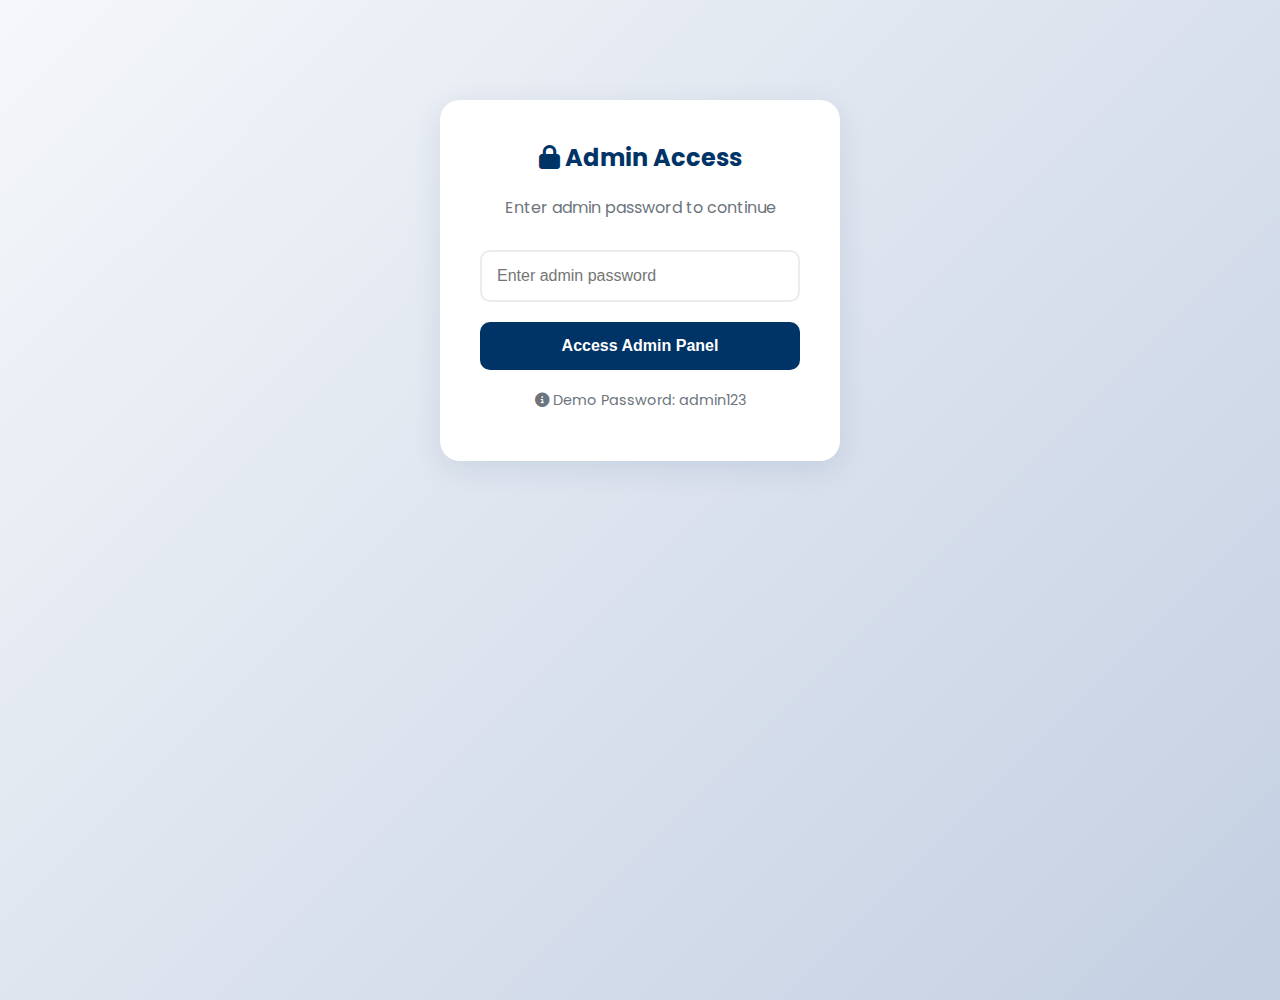
<file: admin.html>
<!DOCTYPE html>
<html lang="en">
<head>
    <meta charset="UTF-8">
    <meta name="viewport" content="width=device-width, initial-scale=1.0">
    <title>Deal Me NU | Admin Panel</title>
    <link rel="stylesheet" href="style.css">
    <link rel="stylesheet" href="https://cdnjs.cloudflare.com/ajax/libs/font-awesome/6.4.0/css/all.min.css">
    <link href="https://fonts.googleapis.com/css2?family=Poppins:wght@300;400;500;600;700&family=Quicksand:wght@400;500;600&display=swap" rel="stylesheet">
    <style>
        /* Admin specific styles */
        .admin-container {
            max-width: 1200px;
            margin: 0 auto;
            padding: 20px;
        }
        
        .admin-header {
            text-align: center;
            margin-bottom: 40px;
            padding: 30px;
            background: linear-gradient(135deg, var(--primary), #00509E);
            color: white;
            border-radius: 15px;
            box-shadow: var(--shadow);
        }
        
        .admin-header h1 {
            font-size: 2.5rem;
            margin-bottom: 10px;
        }
        
        .admin-header p {
            opacity: 0.9;
            font-size: 1.1rem;
        }
        
        .stats-grid {
            display: grid;
            grid-template-columns: repeat(auto-fit, minmax(200px, 1fr));
            gap: 20px;
            margin-bottom: 40px;
        }
        
        .stat-card {
            background: white;
            padding: 25px;
            border-radius: 12px;
            text-align: center;
            box-shadow: var(--shadow);
            border: 1px solid var(--light-gray);
            transition: var(--transition);
        }
        
        .stat-card:hover {
            transform: translateY(-5px);
            box-shadow: 0 10px 30px rgba(0, 0, 0, 0.1);
        }
        
        .stat-card h3 {
            font-size: 2.5rem;
            color: var(--primary);
            margin-bottom: 10px;
        }
        
        .stat-card p {
            color: var(--gray);
            font-size: 0.95rem;
        }
        
        .pending-users {
            background: white;
            border-radius: 15px;
            padding: 30px;
            box-shadow: var(--shadow);
            border: 1px solid var(--light-gray);
            margin-top: 30px;
        }
        
        .user-card {
            display: grid;
            grid-template-columns: auto 1fr auto;
            gap: 20px;
            align-items: center;
            padding: 25px;
            border: 1px solid var(--light-gray);
            border-radius: 12px;
            margin-bottom: 20px;
            background: var(--light);
            transition: var(--transition);
        }
        
        .user-card:hover {
            background: white;
            box-shadow: 0 5px 15px rgba(0, 0, 0, 0.05);
        }
        
        .user-avatar {
            width: 70px;
            height: 70px;
            border-radius: 50%;
            background: var(--primary);
            display: flex;
            align-items: center;
            justify-content: center;
            color: white;
            font-size: 1.5rem;
            font-weight: 600;
        }
        
        .user-info h4 {
            color: var(--dark);
            margin-bottom: 8px;
            font-size: 1.2rem;
        }
        
        .user-details {
            display: grid;
            grid-template-columns: repeat(2, 1fr);
            gap: 10px;
            margin-top: 10px;
        }
        
        .detail-item {
            font-size: 0.9rem;
            color: var(--gray);
        }
        
        .detail-item strong {
            color: var(--dark);
            display: block;
            margin-bottom: 2px;
        }
        
        .action-buttons {
            display: flex;
            gap: 10px;
        }
        
        .btn-approve, .btn-reject {
            padding: 10px 25px;
            border: none;
            border-radius: 8px;
            font-weight: 600;
            cursor: pointer;
            transition: var(--transition);
            display: flex;
            align-items: center;
            gap: 8px;
            font-size: 0.95rem;
        }
        
        .btn-approve {
            background: var(--success);
            color: white;
        }
        
        .btn-approve:hover {
            background: #218838;
            transform: translateY(-2px);
        }
        
        .btn-reject {
            background: var(--accent);
            color: white;
        }
        
        .btn-reject:hover {
            background: #c82333;
            transform: translateY(-2px);
        }
        
        .empty-state {
            text-align: center;
            padding: 60px 20px;
            color: var(--gray);
        }
        
        .empty-state i {
            font-size: 4rem;
            margin-bottom: 20px;
            color: var(--light-gray);
        }
        
        .empty-state p {
            font-size: 1.1rem;
        }
        
        .login-form {
            max-width: 400px;
            margin: 100px auto;
            background: white;
            padding: 40px;
            border-radius: 20px;
            box-shadow: var(--shadow);
            text-align: center;
        }
        
        .login-form h2 {
            color: var(--primary);
            margin-bottom: 20px;
        }
        
        .login-form input {
            width: 100%;
            padding: 15px;
            margin-bottom: 20px;
            border: 2px solid var(--light-gray);
            border-radius: 10px;
            font-size: 1rem;
        }
        
        .login-form button {
            width: 100%;
            padding: 15px;
            background: var(--primary);
            color: white;
            border: none;
            border-radius: 10px;
            font-size: 1rem;
            font-weight: 600;
            cursor: pointer;
            transition: var(--transition);
        }
        
        .login-form button:hover {
            background: #002244;
        }
        
        .admin-nav {
            display: flex;
            justify-content: space-between;
            align-items: center;
            margin-bottom: 30px;
            padding: 20px;
            background: white;
            border-radius: 15px;
            box-shadow: var(--shadow);
        }
        
        .admin-nav a {
            color: var(--primary);
            text-decoration: none;
            font-weight: 600;
            display: flex;
            align-items: center;
            gap: 8px;
            padding: 10px 20px;
            border-radius: 8px;
            transition: var(--transition);
        }
        
        .admin-nav a:hover {
            background: var(--light);
        }
        
        /* Clickable Stat Cards */
        .stat-card.clickable {
            cursor: pointer;
            transition: var(--transition);
            position: relative;
        }
        
        .stat-card.clickable:hover {
            transform: translateY(-8px);
            box-shadow: 0 15px 35px rgba(0, 0, 0, 0.15);
            border-color: var(--primary);
        }
        
        .stat-card.clickable small {
            display: block;
            color: var(--primary);
            font-size: 0.8rem;
            margin-top: 5px;
            opacity: 0.7;
        }
        
        .stat-card.clickable::after {
            content: '👁️';
            position: absolute;
            top: 10px;
            right: 10px;
            opacity: 0;
            transition: var(--transition);
            font-size: 0.9rem;
        }
        
        .stat-card.clickable:hover::after {
            opacity: 1;
        }
        
        /* Modal Styles for Admin */
        .modal-overlay {
            position: fixed;
            top: 0;
            left: 0;
            right: 0;
            bottom: 0;
            background: rgba(0, 0, 0, 0.5);
            display: none;
            justify-content: center;
            align-items: center;
            z-index: 1000;
            padding: 20px;
            backdrop-filter: blur(5px);
        }
        
        .modal-overlay.active {
            display: flex;
            animation: fadeIn 0.3s ease;
        }
        
        .modal {
            background: white;
            border-radius: 20px;
            max-width: 800px;
            width: 100%;
            max-height: 90vh;
            overflow-y: auto;
            box-shadow: 0 20px 60px rgba(0, 0, 0, 0.3);
            animation: modalSlide 0.3s ease;
        }
        
        .modal-header {
            padding: 20px 25px;
            border-bottom: 1px solid var(--light-gray);
            display: flex;
            justify-content: space-between;
            align-items: center;
            background: var(--light);
            border-radius: 20px 20px 0 0;
        }
        
        .modal-header h2 {
            color: var(--primary);
            font-size: 1.3rem;
            margin: 0;
            font-weight: 600;
        }
        
        .modal-close {
            background: none;
            border: none;
            font-size: 1.5rem;
            color: var(--gray);
            cursor: pointer;
            padding: 5px;
            border-radius: 50%;
            transition: var(--transition);
            width: 30px;
            height: 30px;
            display: flex;
            align-items: center;
            justify-content: center;
        }
        
        .modal-close:hover {
            background: var(--light-gray);
            color: var(--dark);
        }
        
        .modal-body {
            padding: 0;
        }
        
        /* User and Item Rows in Modal */
        .user-row:hover,
        .item-row:hover {
            background: var(--light);
            cursor: default;
        }
        
        @keyframes fadeIn {
            from { opacity: 0; }
            to { opacity: 1; }
        }
        
        @keyframes modalSlide {
            from {
                opacity: 0;
                transform: translateY(-50px);
            }
            to {
                opacity: 1;
                transform: translateY(0);
            }
        }
        
        @media (max-width: 768px) {
            .user-card {
                grid-template-columns: 1fr;
                text-align: center;
            }
            
            .action-buttons {
                justify-content: center;
            }
            
            .user-details {
                grid-template-columns: 1fr;
            }
            
            .stats-grid {
                grid-template-columns: repeat(auto-fit, minmax(150px, 1fr));
            }
        }
        
        @keyframes slideIn {
            from {
                transform: translateX(100%);
                opacity: 0;
            }
            to {
                transform: translateX(0);
                opacity: 1;
            }
        }
        
        @keyframes slideOut {
            from {
                transform: translateX(0);
                opacity: 1;
            }
            to {
                transform: translateX(100%);
                opacity: 0;
            }
        }
    </style>
</head>
<body>
    <div id="admin-app"></div>

    <script>
        // Admin Database (shared with main app)
        class AdminDatabase {
            constructor() {
                this.usersKey = 'dealme_nu_users';
                this.adminPassword = 'admin123'; // Simple password for demo
            }
            
            getUsers() {
                return JSON.parse(localStorage.getItem(this.usersKey)) || [];
            }
            
            saveUsers(users) {
                localStorage.setItem(this.usersKey, JSON.stringify(users));
            }
            
            getPendingUsers() {
                const users = this.getUsers();
                return users.filter(user => user.status === 'pending');
            }
            
            approveUser(userId) {
                const users = this.getUsers();
                const userIndex = users.findIndex(u => u.id === userId);
                if (userIndex !== -1) {
                    users[userIndex].status = 'approved';
                    this.saveUsers(users);
                    return true;
                }
                return false;
            }
            
            // UPDATED: Mark as rejected instead of deleting
            rejectUser(userId) {
                const users = this.getUsers();
                const userIndex = users.findIndex(u => u.id === userId);
                if (userIndex !== -1) {
                    users[userIndex].status = 'rejected';
                    users[userIndex].rejected_at = new Date().toISOString();
                    this.saveUsers(users);
                    return true;
                }
                return false;
            }
            
            // NEW: Get rejected users
            getRejectedUsers() {
                const users = this.getUsers();
                return users.filter(user => user.status === 'rejected');
            }
            
            getStats() {
                const users = this.getUsers();
                const items = JSON.parse(localStorage.getItem('dealme_nu_items')) || [];
                const rejectedUsers = this.getRejectedUsers();
                
                return {
                    totalUsers: users.length,
                    pendingUsers: users.filter(u => u.status === 'pending').length,
                    approvedUsers: users.filter(u => u.status === 'approved').length,
                    totalItems: items.length,
                    activeItems: items.filter(i => i.status === 'available').length,
                    soldItems: items.filter(i => i.status === 'sold').length,
                    rejectedUsers: rejectedUsers.length // NEW: Include rejected count
                };
            }
        }
        
        class AdminApp {
            constructor() {
                this.db = new AdminDatabase();
                this.init();
            }
            
            init() {
                this.checkAuth();
            }
            
            checkAuth() {
                const isAuthenticated = localStorage.getItem('admin_authenticated') === 'true';
                
                if (isAuthenticated) {
                    this.loadAdminPanel();
                } else {
                    this.loadLoginForm();
                }
            }
            
            loadLoginForm() {
                const app = document.getElementById('admin-app');
                app.innerHTML = `
                    <div class="login-form">
                        <h2><i class="fas fa-lock"></i> Admin Access</h2>
                        <p style="color: var(--gray); margin-bottom: 30px;">Enter admin password to continue</p>
                        <input type="password" id="admin-password" placeholder="Enter admin password">
                        <button onclick="adminApp.handleLogin()">Access Admin Panel</button>
                        <p style="margin-top: 20px; color: var(--gray); font-size: 0.9rem;">
                            <i class="fas fa-info-circle"></i> Demo Password: admin123
                        </p>
                        <div id="login-error" style="color: var(--accent); margin-top: 10px; font-size: 0.9rem;"></div>
                    </div>
                `;
            }
            
            handleLogin() {
                const password = document.getElementById('admin-password').value;
                const errorElement = document.getElementById('login-error');
                
                if (password === this.db.adminPassword) {
                    localStorage.setItem('admin_authenticated', 'true');
                    this.loadAdminPanel();
                } else {
                    if (errorElement) {
                        errorElement.textContent = 'Incorrect password';
                    }
                }
            }
            
            loadAdminPanel() {
                const stats = this.db.getStats();
                const pendingUsers = this.db.getPendingUsers();
                const rejectedUsers = this.db.getRejectedUsers(); // NEW: Get rejected users
                
                const app = document.getElementById('admin-app');
                app.innerHTML = `
                    <div class="admin-container">
                        <div class="admin-nav">
                            <h1 style="color: var(--primary);">
                                <i class="fas fa-shield-alt"></i> Deal Me NU Admin
                            </h1>
                            <a href="#" onclick="adminApp.logout()">
                                <i class="fas fa-sign-out-alt"></i> Logout
                            </a>
                        </div>
                        
                        <div class="admin-header">
                            <h1>Registration Approvals</h1>
                            <p>Review and approve student registrations</p>
                        </div>
                        
                        <!-- UPDATED STATS GRID WITH CLICKABLE CARDS -->
                        <div class="stats-grid">
                            <div class="stat-card clickable" onclick="adminApp.showUserList('all')">
                                <h3>${stats.totalUsers}</h3>
                                <p>Total Users</p>
                                <small>Click to view list</small>
                            </div>
                            <div class="stat-card clickable" onclick="adminApp.showUserList('pending')">
                                <h3>${stats.pendingUsers}</h3>
                                <p>Pending Approvals</p>
                                <small>Click to view list</small>
                            </div>
                            <div class="stat-card clickable" onclick="adminApp.showUserList('approved')">
                                <h3>${stats.approvedUsers}</h3>
                                <p>Approved Users</p>
                                <small>Click to view list</small>
                            </div>
                            <div class="stat-card clickable" onclick="adminApp.showItemList()">
                                <h3>${stats.totalItems}</h3>
                                <p>Total Items</p>
                                <small>Click to view list</small>
                            </div>
                            <div class="stat-card clickable" onclick="adminApp.showUserList('rejected')">
                                <h3>${rejectedUsers.length}</h3>
                                <p>Rejected Users</p>
                                <small>Click to view list</small>
                            </div>
                        </div>
                        
                        <div class="pending-users">
                            <h2 style="color: var(--dark); margin-bottom: 25px; font-size: 1.5rem;">
                                <i class="fas fa-clock"></i> Pending Registrations (${pendingUsers.length})
                            </h2>
                            
                            ${pendingUsers.length === 0 ? `
                                <div class="empty-state">
                                    <i class="fas fa-check-circle"></i>
                                    <p>No pending registrations at the moment</p>
                                </div>
                            ` : ''}
                            
                            <div id="pending-users-list">
                                ${pendingUsers.map(user => this.renderUserCard(user)).join('')}
                            </div>
                        </div>
                    </div>
                `;
                
                // Add event listeners for approve/reject buttons
                pendingUsers.forEach(user => {
                    document.getElementById(`approve-${user.id}`)?.addEventListener('click', () => this.approveUser(user.id));
                    document.getElementById(`reject-${user.id}`)?.addEventListener('click', () => this.rejectUser(user.id));
                });
            }
            loadPurchaseHistory() {
                const content = `<div class="dashboard-content">
    <div class="section-header">
        <h2><i class="fas fa-receipt"></i> Purchase History</h2>
        <p>View all your previous transactions</p>
    </div>

    <div class="card">
        <div class="purchase-item">
            <div>
                <h4>Order #10234</h4>
                <small>March 18, 2026 • GCash</small>
            </div>
            <div class="purchase-right">
                <span class="status success">Completed</span>
                <strong>₱499.00</strong>
            </div>
        </div>

        <div class="purchase-item">
            <div>
                <h4>Order #10221</h4>
                <small>March 10, 2026 • Cash</small>
            </div>
            <div class="purchase-right">
                <span class="status warning">Pending</span>
                <strong>₱250.00</strong>
            </div>
        </div>

        <div class="purchase-item">
            <div>
                <h4>Order #10198</h4>
                <small>February 28, 2026 • Card</small>
            </div>
            <div class="purchase-right">
                <span class="status danger">Cancelled</span>
                <strong>₱320.00</strong>
            </div>
        </div>
    </div>
</div>
`;
    document.getElementById("main-content").innerHTML = content;
}

            renderUserCard(user) {
                return `
                    <div class="user-card" id="user-${user.id}">
                        <div class="user-avatar">
                            ${user.full_name.charAt(0)}
                        </div>
                        <div class="user-info">
                            <h4>${user.full_name}</h4>
                            <p style="color: var(--primary); margin-bottom: 5px;">
                                <i class="fas fa-graduation-cap"></i> ${user.course} - Year ${user.year_level}
                            </p>
                            <div class="user-details">
                                <div class="detail-item">
                                    <strong>Student ID</strong>
                                    ${user.student_id}
                                </div>
                                <div class="detail-item">
                                    <strong>Contact Number</strong>
                                    ${user.contact_number}
                                </div>
                                <div class="detail-item">
                                    <strong>NU Email</strong>
                                    ${user.google_email}
                                </div>
                                <div class="detail-item">
                                    <strong>Personal Email</strong>
                                    ${user.email}
                                </div>
                            </div>
                        </div>
                        <div class="action-buttons">
                            <button class="btn-approve" id="approve-${user.id}">
                                <i class="fas fa-check"></i> Approve
                            </button>
                            <button class="btn-reject" id="reject-${user.id}">
                                <i class="fas fa-times"></i> Reject
                            </button>
                        </div>
                    </div>
                `;
            }
            
            approveUser(userId) {
                if (this.db.approveUser(userId)) {
                    this.showNotification(`User #${userId} approved successfully`, 'success');
                    document.getElementById(`user-${userId}`).remove();
                    this.updateStats();
                } else {
                    this.showNotification('Error approving user', 'error');
                }
            }
            
            rejectUser(userId) {
                if (this.db.rejectUser(userId)) {
                    this.showNotification(`User #${userId} rejected`, 'info');
                    document.getElementById(`user-${userId}`).remove();
                    this.updateStats();
                } else {
                    this.showNotification('Error rejecting user', 'error');
                }
            }
            
            updateStats() {
                const stats = this.db.getStats();
                const rejectedUsers = this.db.getRejectedUsers();
                
                // Update the stats cards with new numbers
                document.querySelectorAll('.stat-card h3').forEach(card => {
                    const cardText = card.parentElement.querySelector('p').textContent;
                    if (cardText === 'Total Users') card.textContent = stats.totalUsers;
                    if (cardText === 'Pending Approvals') card.textContent = stats.pendingUsers;
                    if (cardText === 'Approved Users') card.textContent = stats.approvedUsers;
                    if (cardText === 'Total Items') card.textContent = stats.totalItems;
                    if (cardText === 'Rejected Users') card.textContent = rejectedUsers.length;
                });
            }
            
            logout() {
                localStorage.removeItem('admin_authenticated');
                this.loadLoginForm();
            }
            
            // ============ NEW FUNCTIONS FOR CLICKABLE STATS ============
            
            showUserList(filterType) {
                const users = this.db.getUsers();
                let filteredUsers = [];
                let title = '';
                
                switch(filterType) {
                    case 'all':
                        filteredUsers = users;
                        title = 'All Users';
                        break;
                    case 'pending':
                        filteredUsers = users.filter(u => u.status === 'pending');
                        title = 'Pending Users';
                        break;
                    case 'approved':
                        filteredUsers = users.filter(u => u.status === 'approved');
                        title = 'Approved Users';
                        break;
                    case 'rejected':
                        filteredUsers = users.filter(u => u.status === 'rejected');
                        title = 'Rejected Users';
                        break;
                }
                
                this.showUserModal(filteredUsers, title);
            }
            
            showItemList() {
                const items = JSON.parse(localStorage.getItem('dealme_nu_items')) || [];
                this.showItemModal(items, 'All Items');
            }
            
            showUserModal(users, title) {
                const modal = document.createElement('div');
                modal.className = 'modal-overlay active';
                modal.innerHTML = `
                    <div class="modal" style="max-width: 800px;">
                        <div class="modal-header">
                            <h2>${title} (${users.length})</h2>
                            <button class="modal-close">&times;</button>
                        </div>
                        <div class="modal-body">
                            <div style="max-height: 400px; overflow-y: auto; padding: 20px;">
                                ${users.length === 0 ? 
                                    '<p style="text-align: center; color: var(--gray); padding: 40px;">No users found</p>' :
                                    users.map(user => this.renderUserRow(user)).join('')
                                }
                            </div>
                        </div>
                    </div>
                `;
                
                document.body.appendChild(modal);
                
                modal.querySelector('.modal-close').addEventListener('click', () => {
                    modal.remove();
                });
            }
            
            renderUserRow(user) {
                return `
                    <div class="user-row" style="display: grid; grid-template-columns: 50px 1fr auto; gap: 15px; align-items: center; padding: 15px; border-bottom: 1px solid var(--light-gray);">
                        <div class="user-avatar-small" style="width: 40px; height: 40px; border-radius: 50%; background: var(--primary); color: white; display: flex; align-items: center; justify-content: center; font-weight: 600;">
                            ${user.full_name.charAt(0)}
                        </div>
                        <div>
                            <h4 style="margin: 0 0 5px 0; color: var(--dark);">${user.full_name}</h4>
                            <p style="margin: 0; color: var(--gray); font-size: 0.9rem;">${user.email}</p>
                            <p style="margin: 5px 0 0 0; color: var(--primary); font-size: 0.85rem;">
                                ${user.course} • ${user.status}
                            </p>
                        </div>
                        <div style="color: ${user.status === 'approved' ? 'var(--success)' : user.status === 'pending' ? 'var(--warning)' : 'var(--accent)'}; font-weight: 500;">
                            ${user.status.toUpperCase()}
                        </div>
                    </div>
                `;
            }
            
            showItemModal(items, title) {
                const modal = document.createElement('div');
                modal.className = 'modal-overlay active';
                modal.innerHTML = `
                    <div class="modal" style="max-width: 900px;">
                        <div class="modal-header">
                            <h2>${title} (${items.length})</h2>
                            <button class="modal-close">&times;</button>
                        </div>
                        <div class="modal-body">
                            <div style="max-height: 400px; overflow-y: auto; padding: 20px;">
                                ${items.length === 0 ? 
                                    '<p style="text-align: center; color: var(--gray); padding: 40px;">No items found</p>' :
                                    items.map(item => this.renderItemRow(item)).join('')
                                }
                            </div>
                        </div>
                    </div>
                `;
                
                document.body.appendChild(modal);
                
                modal.querySelector('.modal-close').addEventListener('click', () => {
                    modal.remove();
                });
            }
            
            renderItemRow(item) {
                return `
                    <div class="item-row" style="display: grid; grid-template-columns: 60px 1fr auto; gap: 15px; align-items: center; padding: 15px; border-bottom: 1px solid var(--light-gray);">
                        <div style="width: 60px; height: 60px; border-radius: 8px; overflow: hidden; background: var(--light);">
                            <img src="${item.images[0]}" alt="${item.title}" style="width: 100%; height: 100%; object-fit: cover;">
                        </div>
                        <div>
                            <h4 style="margin: 0 0 5px 0; color: var(--dark); font-size: 1rem;">${item.title}</h4>
                            <p style="margin: 0; color: var(--gray); font-size: 0.9rem;">₱${item.price.toLocaleString()}</p>
                            <p style="margin: 5px 0 0 0; color: var(--primary); font-size: 0.85rem;">
                                ${item.category} • ${item.status}
                            </p>
                        </div>
                        <div style="color: ${item.status === 'available' ? 'var(--success)' : item.status === 'sold' ? 'var(--gray)' : 'var(--warning)'}; font-weight: 500;">
                            ${item.status.toUpperCase()}
                        </div>
                    </div>
                `;
            }
            
            showNotification(message, type = 'info') {
                // Remove existing notifications
                document.querySelectorAll('.notification-toast').forEach(toast => toast.remove());
                
                const notification = document.createElement('div');
                notification.className = `notification-toast ${type}`;
                notification.innerHTML = `
                    <i class="fas fa-${type === 'success' ? 'check-circle' : type === 'error' ? 'exclamation-circle' : 'info-circle'}"></i>
                    <span>${message}</span>
                    <button class="close-toast">&times;</button>
                `;
                
                notification.style.cssText = `
                    position: fixed;
                    top: 20px;
                    right: 20px;
                    background: white;
                    padding: 15px 20px;
                    border-radius: 10px;
                    box-shadow: 0 5px 20px rgba(0,0,0,0.1);
                    display: flex;
                    align-items: center;
                    gap: 15px;
                    z-index: 10000;
                    animation: slideIn 0.3s ease;
                    border-left: 4px solid ${type === 'success' ? 'var(--success)' : type === 'error' ? 'var(--accent)' : 'var(--primary)'};
                `;
                
                notification.querySelector('.close-toast').addEventListener('click', function() {
                    notification.style.animation = 'slideOut 0.3s ease';
                    setTimeout(() => notification.remove(), 300);
                });
                
                setTimeout(() => {
                    if (notification.parentElement) {
                        notification.style.animation = 'slideOut 0.3s ease';
                        setTimeout(() => notification.remove(), 300);
                    }
                }, 5000);
                
                document.body.appendChild(notification);
            }
        }
        
        // Initialize admin app
        const adminApp = new AdminApp();
        
        // Add CSS animations
        const style = document.createElement('style');
        style.textContent = `
            @keyframes slideIn {
                from {
                    transform: translateX(100%);
                    opacity: 0;
                }
                to {
                    transform: translateX(0);
                    opacity: 1;
                }
            }
            
            @keyframes slideOut {
                from {
                    transform: translateX(0);
                    opacity: 1;
                }
                to {
                    transform: translateX(100%);
                    opacity: 0;
                }
            }
        `;
        document.head.appendChild(style);
        
    </script>
</body>
</html>
</file>
<file: style.css>
/* Reset and Base Styles */
* {
    margin: 0;
    padding: 0;
    box-sizing: border-box;
}

:root {
    --primary: #003366;
    --secondary: #FFD700;
    --accent: #E63946;
    --success: #28A745;
    --warning: #FFC107;
    --info: #17A2B8;
    --light: #F8F9FA;
    --dark: #212529;
    --gray: #6C757D;
    --light-gray: #E9ECEF;
    --border-radius: 12px;
    --shadow: 0 8px 30px rgba(0, 51, 102, 0.1);
    --transition: all 0.3s ease;
}

body {
    font-family: 'Poppins', sans-serif;
    background: linear-gradient(135deg, #f5f7fa 0%, #c3cfe2 100%);
    min-height: 100vh;
    overflow-x: hidden;
    color: var(--dark);
}

/* Main Container */
.container {
    display: flex;
    min-height: 100vh;
    max-width: 1400px;
    margin: 0 auto;
    padding: 20px;
}

/* Brand Section */
.brand-section {
    flex: 1;
    padding: 40px;
    display: flex;
    flex-direction: column;
    justify-content: center;
    color: var(--primary);
}

.logo {
    display: flex;
    align-items: center;
    gap: 15px;
    margin-bottom: 40px;
}

.logo i {
    font-size: 3.5rem;
    color: var(--secondary);
    background: var(--primary);
    padding: 15px;
    border-radius: 20px;
    box-shadow: var(--shadow);
}

.logo h1 {
    font-size: 3rem;
    font-weight: 700;
    color: var(--primary);
}

.nu-text {
    color: var(--secondary);
    text-shadow: 2px 2px 4px rgba(0, 0, 0, 0.1);
}

.tagline h2 {
    font-size: 2.2rem;
    margin-bottom: 10px;
    color: var(--dark);
    line-height: 1.3;
}

.tagline p {
    font-size: 1.2rem;
    color: var(--gray);
    margin-bottom: 50px;
}

/* Features */
.features {
    margin: 40px 0;
}

.feature {
    display: flex;
    align-items: center;
    gap: 15px;
    margin-bottom: 20px;
    padding: 15px 20px;
    background: rgba(255, 255, 255, 0.8);
    border-radius: var(--border-radius);
    transition: var(--transition);
    border: 1px solid transparent;
}

.feature:hover {
    transform: translateX(10px);
    background: white;
    box-shadow: var(--shadow);
    border-color: var(--light-gray);
}

.feature i {
    color: var(--primary);
    font-size: 1.2rem;
    width: 30px;
}

.feature span {
    font-size: 1.1rem;
    color: var(--dark);
}

/* Statistics */
.stats {
    display: flex;
    gap: 30px;
    margin-top: 50px;
}

.stat {
    text-align: center;
    flex: 1;
    padding: 20px;
    background: rgba(255, 255, 255, 0.8);
    border-radius: var(--border-radius);
    transition: var(--transition);
}

.stat:hover {
    transform: translateY(-5px);
    background: white;
    box-shadow: var(--shadow);
}

.stat h3 {
    font-size: 2.5rem;
    color: var(--primary);
    margin-bottom: 5px;
}

.stat p {
    color: var(--gray);
    font-size: 0.9rem;
}

/* Auth Section */
.auth-section {
    flex: 0 0 450px;
    padding: 40px;
    display: flex;
    align-items: center;
    justify-content: center;
}

.auth-card {
    background: white;
    border-radius: 20px;
    padding: 40px;
    width: 100%;
    box-shadow: var(--shadow);
    display: none;
    animation: cardSlide 0.5s ease;
}

.auth-card.active {
    display: block;
}

@keyframes cardSlide {
    from {
        opacity: 0;
        transform: translateY(20px);
    }
    to {
        opacity: 1;
        transform: translateY(0);
    }
}

.auth-card h2 {
    color: var(--primary);
    margin-bottom: 10px;
    font-size: 2rem;
}

.subtitle {
    color: var(--gray);
    margin-bottom: 30px;
    font-size: 0.95rem;
}

/* Registration Steps */
.registration-steps {
    display: flex;
    justify-content: space-between;
    margin: 20px 0 30px;
    position: relative;
}

.registration-steps::before {
    content: '';
    position: absolute;
    top: 25px;
    left: 0;
    right: 0;
    height: 2px;
    background: var(--light-gray);
    z-index: 1;
}

.registration-steps .step {
    position: relative;
    z-index: 2;
    text-align: center;
    flex: 1;
    color: var(--gray);
    font-weight: 500;
    font-size: 0.9rem;
    padding: 0 10px;
}

.registration-steps .step::before {
    content: '';
    width: 50px;
    height: 50px;
    background: white;
    border: 2px solid var(--light-gray);
    border-radius: 50%;
    display: block;
    margin: 0 auto 10px;
    line-height: 46px;
    font-weight: 600;
    color: var(--gray);
    font-size: 1.2rem;
}

.registration-steps .step[data-step="1"]::before {
    content: '1';
}

.registration-steps .step[data-step="2"]::before {
    content: '2';
}

.registration-steps .step.active {
    color: var(--primary);
}

.registration-steps .step.active::before {
    background: var(--primary);
    border-color: var(--primary);
    color: white;
}

/* Step Forms */
.step-form {
    display: none;
}

.step-form.active {
    display: block;
    animation: fadeIn 0.3s ease;
}

@keyframes fadeIn {
    from { opacity: 0; transform: translateY(10px); }
    to { opacity: 1; transform: translateY(0); }
}

/* Form Styles */
.form-group {
    margin-bottom: 20px;
    position: relative;
}

.form-group label {
    display: block;
    margin-bottom: 8px;
    color: var(--dark);
    font-weight: 500;
    font-size: 0.95rem;
}

.form-group input,
.form-group select,
.form-group textarea {
    width: 100%;
    padding: 15px;
    border: 2px solid var(--light-gray);
    border-radius: 10px;
    font-size: 1rem;
    transition: var(--transition);
    background: white;
    font-family: 'Poppins', sans-serif;
}

.form-group input:focus,
.form-group select:focus,
.form-group textarea:focus {
    outline: none;
    border-color: var(--primary);
    box-shadow: 0 0 0 3px rgba(0, 51, 102, 0.1);
}

.form-group .toggle-password {
    position: absolute;
    right: 15px;
    top: 45px;
    color: var(--gray);
    cursor: pointer;
    background: none;
    border: none;
    font-size: 1rem;
}

.hint {
    display: block;
    margin-top: 5px;
    color: var(--gray);
    font-size: 0.85rem;
}

.error-message {
    color: var(--accent);
    font-size: 0.85rem;
    margin-top: 5px;
    display: block;
    min-height: 20px;
}

.success-message {
    color: var(--success);
    font-size: 0.85rem;
    margin-top: 5px;
    display: block;
    min-height: 20px;
}

/* Form Actions */
.form-actions {
    display: flex;
    gap: 15px;
    margin-top: 30px;
}

.btn-prev, .btn-next {
    padding: 12px 25px;
    border-radius: 8px;
    font-weight: 500;
    cursor: pointer;
    transition: var(--transition);
    border: none;
    font-size: 0.95rem;
}

.btn-prev {
    background: var(--light);
    color: var(--dark);
    flex: 1;
}

.btn-prev:hover {
    background: #E9ECEF;
    transform: translateY(-2px);
}

.btn-next {
    background: var(--primary);
    color: white;
    flex: 2;
}

.btn-next:hover {
    background: #002244;
    transform: translateY(-2px);
}

/* Verification Notice */
.verification-notice {
    background: #E8F0FE;
    border: 1px solid #D2E3FC;
    border-radius: 10px;
    padding: 20px;
    margin-bottom: 25px;
    text-align: center;
}

.verification-notice i {
    color: var(--primary);
    font-size: 2.5rem;
    margin-bottom: 15px;
}

.verification-notice h3 {
    color: var(--primary);
    margin-bottom: 10px;
    font-size: 1.3rem;
}

.verification-notice p {
    color: var(--gray);
    font-size: 0.95rem;
    line-height: 1.5;
}

/* Password Strength */
.password-strength {
    margin-top: 10px;
}

.strength-bar {
    height: 5px;
    background: #dc3545;
    border-radius: 3px;
    margin-bottom: 5px;
    width: 0%;
    transition: width 0.3s ease, background-color 0.3s ease;
}

.strength-text {
    font-size: 0.85rem;
    color: var(--gray);
}

/* Primary Button */
.btn-primary {
    width: 100%;
    padding: 15px;
    background: var(--primary);
    color: white;
    border: none;
    border-radius: 10px;
    font-size: 1rem;
    font-weight: 600;
    cursor: pointer;
    transition: var(--transition);
    margin-top: 10px;
}

.btn-primary:hover {
    background: #002244;
    transform: translateY(-2px);
    box-shadow: 0 5px 15px rgba(0, 51, 102, 0.2);
}

/* Form Options */
.form-options {
    display: flex;
    justify-content: space-between;
    align-items: center;
    margin: 20px 0;
}

.remember {
    display: flex;
    align-items: center;
    gap: 8px;
    color: var(--gray);
    font-size: 0.9rem;
    cursor: pointer;
}

.remember input {
    width: auto;
    cursor: pointer;
}

.forgot-password {
    color: var(--primary);
    text-decoration: none;
    font-size: 0.9rem;
    transition: var(--transition);
}

.forgot-password:hover {
    color: var(--accent);
    text-decoration: underline;
}

/* Switch Auth */
.switch-auth {
    text-align: center;
    margin-top: 25px;
    color: var(--gray);
    font-size: 0.95rem;
}

.switch-auth a {
    color: var(--primary);
    text-decoration: none;
    font-weight: 600;
    transition: var(--transition);
}

.switch-auth a:hover {
    color: var(--accent);
    text-decoration: underline;
}

/* Dashboard Styles */
.navbar {
    background: white;
    box-shadow: 0 2px 20px rgba(0, 51, 102, 0.1);
    position: sticky;
    top: 0;
    z-index: 100;
}

.nav-container {
    max-width: 1400px;
    margin: 0 auto;
    padding: 0 20px;
    height: 70px;
    display: flex;
    align-items: center;
    justify-content: space-between;
}

.nav-brand {
    display: flex;
    align-items: center;
    gap: 10px;
    font-size: 1.5rem;
    color: var(--primary);
    font-weight: 600;
    text-decoration: none;
}

.nav-brand i {
    color: var(--secondary);
    background: var(--primary);
    padding: 10px;
    border-radius: 10px;
}

.nav-search {
    flex: 1;
    max-width: 500px;
    margin: 0 40px;
    position: relative;
}

.nav-search i {
    position: absolute;
    left: 15px;
    top: 50%;
    transform: translateY(-50%);
    color: var(--gray);
    z-index: 1;
}

.nav-search input {
    width: 100%;
    padding: 12px 20px 12px 45px;
    border: 2px solid var(--light-gray);
    border-radius: 10px;
    font-size: 0.95rem;
    transition: var(--transition);
    background: var(--light);
}

.nav-search input:focus {
    outline: none;
    border-color: var(--primary);
    background: white;
}

.nav-links {
    display: flex;
    align-items: center;
    gap: 10px;
}

.nav-links a {
    display: flex;
    align-items: center;
    gap: 8px;
    padding: 10px 15px;
    border-radius: 10px;
    color: var(--gray);
    text-decoration: none;
    transition: var(--transition);
    position: relative;
    font-weight: 500;
    font-size: 0.95rem;
}

.nav-links a:hover,
.nav-links a.active {
    background: var(--light);
    color: var(--primary);
}

.nav-links a i {
    font-size: 1.1rem;
}

.badge {
    position: absolute;
    top: -5px;
    right: -5px;
    background: var(--accent);
    color: white;
    font-size: 0.7rem;
    padding: 2px 6px;
    border-radius: 10px;
    min-width: 18px;
    text-align: center;
}

.nav-avatar {
    width: 36px;
    height: 36px;
    border-radius: 50%;
    border: 2px solid var(--light-gray);
    object-fit: cover;
}

.mobile-menu-btn {
    display: none;
    background: none;
    border: none;
    font-size: 1.5rem;
    color: var(--primary);
    cursor: pointer;
    padding: 10px;
}

/* Dashboard Container */
.dashboard-container {
    max-width: 1400px;
    margin: 0 auto;
    padding: 20px;
    display: grid;
    grid-template-columns: 250px 1fr;
    gap: 20px;
    min-height: calc(100vh - 110px);
}

/* Sidebar */
.sidebar {
    background: white;
    border-radius: 15px;
    padding: 20px;
    box-shadow: var(--shadow);
    height: fit-content;
    position: sticky;
    top: 90px;
    border: 1px solid var(--light-gray);
}

.user-card {
    text-align: center;
    padding-bottom: 20px;
    border-bottom: 1px solid var(--light-gray);
    margin-bottom: 20px;
}

.user-avatar {
    width: 100px;
    height: 100px;
    border-radius: 50%;
    margin-bottom: 15px;
    border: 3px solid var(--secondary);
    object-fit: cover;
    background: var(--light);
}

.user-name {
    font-size: 1.2rem;
    color: var(--dark);
    margin-bottom: 5px;
    font-weight: 600;
}

.user-email {
    color: var(--gray);
    font-size: 0.85rem;
    margin-bottom: 5px;
    word-break: break-all;
}

.user-course {
    color: var(--primary);
    font-size: 0.9rem;
    font-weight: 500;
    margin-bottom: 10px;
    padding: 5px 10px;
    background: rgba(0, 51, 102, 0.1);
    border-radius: 20px;
    display: inline-block;
}

.user-rating {
    display: flex;
    align-items: center;
    justify-content: center;
    gap: 5px;
    color: var(--gray);
    font-size: 0.9rem;
}

.user-rating i {
    color: var(--secondary);
}

.menu-section {
    margin-bottom: 30px;
}

.menu-section:last-child {
    margin-bottom: 0;
}

.menu-section h4 {
    color: var(--gray);
    font-size: 0.9rem;
    text-transform: uppercase;
    letter-spacing: 1px;
    margin-bottom: 15px;
    font-weight: 600;
}

.menu-section a {
    display: flex;
    align-items: center;
    gap: 10px;
    padding: 12px 15px;
    color: var(--dark);
    text-decoration: none;
    border-radius: 10px;
    margin-bottom: 5px;
    transition: var(--transition);
    font-size: 0.95rem;
}

.menu-section a:hover,
.menu-section a.active {
    background: var(--light);
    color: var(--primary);
    transform: translateX(5px);
}

.menu-section a i {
    width: 20px;
    text-align: center;
    font-size: 1.1rem;
}

#logout-btn {
    color: var(--accent);
}

#logout-btn:hover {
    background: rgba(230, 57, 70, 0.1) !important;
}

/* Main Content */
.main-content {
    display: flex;
    flex-direction: column;
    gap: 20px;
}

.welcome-banner {
    background: linear-gradient(135deg, var(--primary), #00509E);
    color: white;
    border-radius: 15px;
    padding: 30px;
    display: flex;
    justify-content: space-between;
    align-items: center;
    box-shadow: var(--shadow);
    border: none;
}

.banner-content h1 {
    font-size: 2rem;
    margin-bottom: 10px;
    font-weight: 700;
}

.banner-content p {
    opacity: 0.9;
    font-size: 1.1rem;
}

.banner-stats {
    display: flex;
    gap: 30px;
}

.stat-item {
    display: flex;
    align-items: center;
    gap: 15px;
    background: rgba(255, 255, 255, 0.1);
    padding: 15px 20px;
    border-radius: 10px;
    transition: var(--transition);
}

.stat-item:hover {
    background: rgba(255, 255, 255, 0.2);
    transform: translateY(-2px);
}

.stat-item i {
    font-size: 1.5rem;
    color: var(--secondary);
}

.stat-item h4 {
    font-size: 1.8rem;
    margin-bottom: 5px;
    font-weight: 700;
}

.stat-item p {
    font-size: 0.9rem;
    opacity: 0.8;
}

/* Section Styles */
.section {
    background: white;
    border-radius: 15px;
    padding: 25px;
    box-shadow: var(--shadow);
    border: 1px solid var(--light-gray);
}

.section-header {
    display: flex;
    justify-content: space-between;
    align-items: center;
    margin-bottom: 25px;
}

.section-header h2 {
    color: var(--dark);
    font-size: 1.5rem;
    font-weight: 600;
}

.see-all {
    color: var(--primary);
    text-decoration: none;
    font-weight: 500;
    display: flex;
    align-items: center;
    gap: 5px;
    font-size: 0.95rem;
    transition: var(--transition);
}

.see-all:hover {
    color: #002244;
    text-decoration: underline;
    gap: 8px;
}

/* Items Grid */
.items-grid {
    display: grid;
    grid-template-columns: repeat(auto-fill, minmax(280px, 1fr));
    gap: 20px;
}

.item-card {
    background: white;
    border: 1px solid var(--light-gray);
    border-radius: 15px;
    overflow: hidden;
    transition: var(--transition);
    position: relative;
}

.item-card:hover {
    transform: translateY(-5px);
    box-shadow: 0 10px 30px rgba(0, 0, 0, 0.1);
    border-color: var(--primary);
}

.item-image {
    position: relative;
    height: 200px;
    overflow: hidden;
    background: var(--light);
}

.item-image img {
    width: 100%;
    height: 100%;
    object-fit: cover;
    transition: transform 0.5s ease;
}

.item-card:hover .item-image img {
    transform: scale(1.05);
}

.item-status {
    position: absolute;
    top: 10px;
    left: 10px;
    padding: 5px 12px;
    border-radius: 20px;
    font-size: 0.8rem;
    font-weight: 600;
    color: white;
    z-index: 2;
    text-transform: uppercase;
}

.item-status.available {
    background: var(--success);
}

.item-status.sold {
    background: var(--gray);
}

.item-wishlist {
    position: absolute;
    top: 10px;
    right: 10px;
    background: white;
    border: none;
    width: 40px;
    height: 40px;
    border-radius: 50%;
    display: flex;
    align-items: center;
    justify-content: center;
    cursor: pointer;
    color: var(--gray);
    transition: var(--transition);
    z-index: 2;
    font-size: 1.2rem;
}

.item-wishlist:hover {
    color: var(--accent);
    transform: scale(1.1);
    background: white;
    box-shadow: 0 3px 10px rgba(0,0,0,0.1);
}

.item-wishlist.active {
    color: var(--accent);
}

.item-info {
    padding: 20px;
}

.item-info h3 {
    font-size: 1.1rem;
    color: var(--dark);
    margin-bottom: 10px;
    line-height: 1.4;
    font-weight: 600;
    display: -webkit-box;
    -webkit-line-clamp: 2;
    -webkit-box-orient: vertical;
    overflow: hidden;
}

.item-price {
    color: var(--primary);
    font-size: 1.5rem;
    font-weight: 700;
    margin-bottom: 15px;
}

.item-meta {
    display: flex;
    justify-content: space-between;
    color: var(--gray);
    font-size: 0.85rem;
    margin-bottom: 20px;
    flex-wrap: wrap;
    gap: 10px;
}

.item-meta span {
    display: flex;
    align-items: center;
    gap: 5px;
}

.item-meta i {
    font-size: 0.9rem;
}

.item-actions {
    display: flex;
    gap: 10px;
}

.btn-chat {
    flex: 1;
    padding: 12px;
    border: none;
    border-radius: 8px;
    font-size: 0.9rem;
    font-weight: 600;
    cursor: pointer;
    transition: var(--transition);
    display: flex;
    align-items: center;
    justify-content: center;
    gap: 8px;
    background: var(--light);
    color: var(--primary);
}

.btn-chat:hover {
    background: var(--primary);
    color: white;
    transform: translateY(-2px);
}

.btn-sold {
    flex: 1;
    padding: 12px;
    border: none;
    border-radius: 8px;
    font-size: 0.9rem;
    font-weight: 600;
    cursor: pointer;
    transition: var(--transition);
    display: flex;
    align-items: center;
    justify-content: center;
    gap: 8px;
    background: var(--success);
    color: white;
}

.btn-sold:hover:not(:disabled) {
    background: #218838;
    transform: translateY(-2px);
}

.btn-sold:disabled {
    opacity: 0.7;
    cursor: not-allowed;
}

/* No Items State */
.no-items {
    grid-column: 1 / -1;
    text-align: center;
    padding: 60px 20px;
    color: var(--gray);
}

.no-items i {
    font-size: 4rem;
    margin-bottom: 20px;
    color: var(--light-gray);
}

.no-items p {
    font-size: 1.1rem;
    color: var(--gray);
}

/* Notification Toast */
.notification-toast {
    position: fixed;
    top: 20px;
    right: 20px;
    background: white;
    padding: 20px 25px;
    border-radius: 12px;
    box-shadow: 0 10px 30px rgba(0, 0, 0, 0.15);
    display: flex;
    align-items: center;
    gap: 15px;
    z-index: 9999;
    animation: slideIn 0.3s ease;
    max-width: 400px;
    border-left: 4px solid var(--primary);
}

.notification-toast.success {
    border-left-color: var(--success);
}

.notification-toast.error {
    border-left-color: var(--accent);
}

.notification-toast i {
    font-size: 1.5rem;
    flex-shrink: 0;
}

.notification-toast.success i {
    color: var(--success);
}

.notification-toast.error i {
    color: var(--accent);
}

.notification-toast span {
    flex: 1;
    font-size: 0.95rem;
    line-height: 1.5;
}

.close-toast {
    background: none;
    border: none;
    font-size: 1.5rem;
    color: var(--gray);
    cursor: pointer;
    padding: 0;
    line-height: 1;
    transition: var(--transition);
    width: 24px;
    height: 24px;
    display: flex;
    align-items: center;
    justify-content: center;
    border-radius: 50%;
}

.close-toast:hover {
    color: var(--dark);
    background: var(--light);
}

@keyframes slideIn {
    from {
        transform: translateX(100%);
        opacity: 0;
    }
    to {
        transform: translateX(0);
        opacity: 1;
    }
}

@keyframes slideOut {
    from {
        transform: translateX(0);
        opacity: 1;
    }
    to {
        transform: translateX(100%);
        opacity: 0;
    }
}

/* Modal Styles */
.modal-overlay {
    position: fixed;
    top: 0;
    left: 0;
    right: 0;
    bottom: 0;
    background: rgba(0, 0, 0, 0.5);
    display: none;
    justify-content: center;
    align-items: center;
    z-index: 1000;
    padding: 20px;
    backdrop-filter: blur(5px);
}

.modal-overlay.active {
    display: flex;
    animation: fadeIn 0.3s ease;
}

.modal {
    background: white;
    border-radius: 20px;
    max-width: 500px;
    width: 100%;
    max-height: 90vh;
    overflow-y: auto;
    box-shadow: 0 20px 60px rgba(0, 0, 0, 0.3);
    animation: modalSlide 0.3s ease;
}

@keyframes modalSlide {
    from {
        opacity: 0;
        transform: translateY(-50px);
    }
    to {
        opacity: 1;
        transform: translateY(0);
    }
}

.modal-header {
    padding: 25px 30px;
    border-bottom: 1px solid var(--light-gray);
    display: flex;
    justify-content: space-between;
    align-items: center;
}

.modal-header h2 {
    color: var(--primary);
    font-size: 1.5rem;
    margin: 0;
}

.modal-close {
    background: none;
    border: none;
    font-size: 1.5rem;
    color: var(--gray);
    cursor: pointer;
    padding: 5px;
    border-radius: 50%;
    transition: var(--transition);
}

.modal-close:hover {
    background: var(--light);
    color: var(--dark);
}

.modal-body {
    padding: 30px;
}

/* Tab System Styles */
.tab-btn {
    padding: 10px 20px;
    background: none;
    border: none;
    border-bottom: 3px solid transparent;
    color: var(--gray);
    font-weight: 500;
    cursor: pointer;
    transition: var(--transition);
    font-size: 0.95rem;
}

.tab-btn:hover {
    color: var(--primary);
}

.tab-btn.active {
    color: var(--primary);
    border-bottom-color: var(--primary);
}

.tab-content {
    display: none;
}

.tab-content.active {
    display: block;
    animation: fadeIn 0.3s ease;
}

/* Category Filter Styles */
.category-select {
    width: 100%;
    padding: 12px 15px;
    border: 2px solid var(--light-gray);
    border-radius: 10px;
    font-size: 0.95rem;
    transition: var(--transition);
    background: white;
    font-family: 'Poppins', sans-serif;
}

.category-select:focus {
    outline: none;
    border-color: var(--primary);
    box-shadow: 0 0 0 3px rgba(0, 51, 102, 0.1);
}

/* Chat Item Styles */
.chat-item {
    transition: var(--transition);
}

.chat-item:hover {
    background: var(--light) !important;
    transform: translateX(5px);
}

/* Multi-select styles */
.multi-select {
    width: 100%;
    padding: 12px 15px;
    border: 2px solid var(--light-gray);
    border-radius: 10px;
    font-size: 0.95rem;
    transition: var(--transition);
    background: white;
    font-family: 'Poppins', sans-serif;
    min-height: 120px;
}

.multi-select:focus {
    outline: none;
    border-color: var(--primary);
    box-shadow: 0 0 0 3px rgba(0, 51, 102, 0.1);
}

/* Settings Page CSS */
.settings-grid {
    display: grid;
    grid-template-columns: repeat(auto-fit, minmax(320px, 1fr));
    gap: 25px;
    margin-top: 30px;
}

.settings-card {
    background: white;
    border: 1px solid var(--light-gray);
    border-radius: 15px;
    padding: 25px;
    box-shadow: 0 5px 15px rgba(0, 0, 0, 0.05);
    transition: var(--transition);
}

.settings-card:hover {
    transform: translateY(-5px);
    box-shadow: 0 10px 25px rgba(0, 0, 0, 0.1);
}

.setting-group {
    margin-bottom: 25px;
}

.setting-group:last-child {
    margin-bottom: 0;
}

.setting-group > label {
    display: block;
    margin-bottom: 12px;
    color: var(--dark);
    font-weight: 500;
    font-size: 0.95rem;
}

.checkbox-group,
.radio-group {
    display: flex;
    flex-direction: column;
    gap: 12px;
}

.checkbox-item,
.radio-item {
    display: flex;
    align-items: center;
    gap: 10px;
    cursor: pointer;
    font-size: 0.95rem;
    color: var(--dark);
    padding: 8px;
    border-radius: 8px;
    transition: var(--transition);
}

.checkbox-item:hover,
.radio-item:hover {
    background: var(--light);
}

.checkbox-item input,
.radio-item input {
    width: auto;
    cursor: pointer;
}

.toggle-item {
    display: flex;
    justify-content: space-between;
    align-items: center;
    padding: 15px;
    border-bottom: 1px solid var(--light-gray);
    cursor: pointer;
    transition: var(--transition);
}

.toggle-item:hover {
    background: var(--light);
}

.toggle-item:last-child {
    border-bottom: none;
}

.toggle-item span {
    color: var(--dark);
    font-size: 0.95rem;
}

.toggle-item input {
    width: auto;
    cursor: pointer;
    transform: scale(1.2);
}

.full-width {
    width: 100%;
    padding: 12px 15px;
    border: 2px solid var(--light-gray);
    border-radius: 8px;
    font-size: 0.95rem;
    transition: var(--transition);
    margin-top: 8px;
}

.full-width:focus {
    outline: none;
    border-color: var(--primary);
    box-shadow: 0 0 0 3px rgba(0, 51, 102, 0.1);
}

/* Fix for password toggle buttons */
.form-group input[type="password"] {
    padding-right: 45px !important;
}

.toggle-password {
    position: absolute;
    right: 15px;
    top: 45px;
    background: none;
    border: none;
    color: var(--gray);
    cursor: pointer;
    font-size: 1rem;
    padding: 5px;
    z-index: 2;
    display: flex;
    align-items: center;
    justify-content: center;
    width: 30px;
    height: 30px;
}

.toggle-password:hover {
    color: var(--primary);
}

/* Others category input field */
#others-category-group {
    margin-top: 15px;
    animation: fadeIn 0.3s ease;
}

/* Responsive Design */
@media (max-width: 1200px) {
    .dashboard-container {
        grid-template-columns: 220px 1fr;
        padding: 15px;
    }
    
    .items-grid {
        grid-template-columns: repeat(auto-fill, minmax(250px, 1fr));
    }
}

@media (max-width: 992px) {
    .container {
        flex-direction: column;
        padding: 10px;
    }
    
    .brand-section,
    .auth-section {
        width: 100%;
        padding: 20px;
    }
    
    .brand-section {
        order: 2;
        margin-top: 30px;
    }
    
    .auth-section {
        flex: none;
        max-width: 500px;
        margin: 0 auto;
        order: 1;
    }
    
    .dashboard-container {
        grid-template-columns: 1fr;
    }
    
    .sidebar {
        position: static;
        margin-bottom: 20px;
    }
    
    .nav-search {
        display: none;
    }
    
    .banner-stats {
        display: none;
    }
    
    .welcome-banner {
        flex-direction: column;
        gap: 20px;
        text-align: center;
    }
    
    .settings-grid {
        grid-template-columns: 1fr;
    }
}

@media (max-width: 768px) {
    .nav-links span {
        display: none;
    }
    
    .nav-links a {
        padding: 10px;
    }
    
    .nav-links a i {
        font-size: 1.3rem;
    }
    
    .items-grid {
        grid-template-columns: repeat(auto-fill, minmax(200px, 1fr));
    }
    
    .stats {
        flex-direction: column;
        gap: 20px;
    }
    
    .mobile-menu-btn {
        display: block;
    }
    
    .nav-links {
        position: fixed;
        top: 70px;
        left: 0;
        right: 0;
        background: white;
        flex-direction: column;
        padding: 20px;
        box-shadow: 0 10px 20px rgba(0, 0, 0, 0.1);
        display: none;
        z-index: 100;
        border-radius: 0 0 15px 15px;
    }
    
    .nav-links.active {
        display: flex;
    }
    
    .nav-links a {
        width: 100%;
        justify-content: center;
        padding: 15px;
    }
    
    .item-actions {
        flex-direction: column;
    }
    
    .form-actions {
        flex-direction: column;
    }
    
    .btn-prev, .btn-next {
        width: 100%;
    }
    
    .toggle-item {
        flex-direction: column;
        align-items: flex-start;
        gap: 10px;
    }
    
    .modal {
        max-width: 95%;
    }
}

@media (max-width: 576px) {
    .logo h1 {
        font-size: 2.2rem;
    }
    
    .tagline h2 {
        font-size: 1.6rem;
    }
    
    .auth-card {
        padding: 25px;
    }
    
    .auth-card h2 {
        font-size: 1.7rem;
    }
    
    .registration-steps .step {
        font-size: 0.8rem;
    }
    
    .registration-steps .step::before {
        width: 40px;
        height: 40px;
        line-height: 36px;
        font-size: 1rem;
    }
    
    .items-grid {
        grid-template-columns: 1fr;
    }
    
    .section {
        padding: 20px;
    }
    
    .notification-toast {
        max-width: calc(100% - 40px);
        padding: 15px 20px;
    }
    
    .stats-grid {
        grid-template-columns: repeat(auto-fit, minmax(150px, 1fr));
    }
    .purchase-item {
    display: flex;
    justify-content: space-between;
    align-items: center;
    padding: 18px 0;
    border-bottom: 1px solid #eee;
}

.purchase-item:last-child {
    border-bottom: none;
}

.purchase-right {
    text-align: right;
}

.status {
    display: inline-block;
    padding: 4px 10px;
    border-radius: 20px;
    font-size: 0.75rem;
    margin-bottom: 5px;
}

.status.success {
    background: rgba(40, 167, 69, 0.15);
    color: var(--success);
}

.status.warning {
    background: rgba(255, 193, 7, 0.2);
    color: var(--warning);
}

.status.danger {
    background: rgba(230, 57, 70, 0.15);
    color: var(--accent);
}

.purchase-card {
    width: 100%;
    max-width: 700px; /* matches your other screens */
    background: #fff;
    border-radius: 16px;
    padding: 40px;
    box-shadow: 0 10px 30px rgba(0,0,0,0.08);
}
.empty-state {
    text-align: center;
    margin-top: 50px;
    color: #6b7280;
}

.empty-state i {
    font-size: 48px;
    margin-bottom: 20px;
    color: #9ca3af;
}

.primary-btn {
    margin-top: 20px;
    background: #0a3a6a; /* your Deal Me NU blue */
    color: #fff;
    border: none;
    padding: 12px 24px;
    border-radius: 10px;
    cursor: pointer;
    font-weight: 600;
}
/* Ensure the grid is identical on all main pages */
.dashboard-layout, 
.purchase-history-page .container { 
    display: grid;
    grid-template-columns: 280px 1fr; /* Keep sidebar width consistent */
    gap: 30px;
    padding: 20px;
}

/* Ensure sidebars always stay in place while scrolling */
.sidebar {
    position: sticky;
    top: 100px;
    height: fit-content;
}
/* Purchase History Modern Styling */
.history-list {
    display: flex;
    flex-direction: column;
    gap: 15px;
    margin-top: 20px;
}

.purchase-details h4 {
    color: var(--dark);
    margin-bottom: 5px;
    font-size: 1.1rem;
}

.purchase-meta {
    font-size: 0.85rem;
    color: var(--gray);
}

.purchase-price {
    font-weight: 700;
    font-size: 1.2rem;
    color: var(--primary);
}

.status-badge {
    padding: 5px 12px;
    border-radius: 20px;
    font-size: 0.75rem;
    font-weight: 600;
    text-transform: uppercase;
}
/* Center the box in the available space */
.history-central-wrapper {
    display: flex;
    justify-content: center; /* Horizontal center */
    align-items: flex-start; /* Start from top */
    padding: 40px 20px;
    width: 100%;
}

/* The actual "Box" */
.purchase-box {
    background: white;
    width: 100%;
    max-width: 700px; /* Limits width to look like a box */
    padding: 40px;
    border-radius: 20px;
    box-shadow: 0 10px 40px rgba(0, 51, 102, 0.08); /* Modern soft shadow */
    border: 1px solid rgba(0, 51, 102, 0.05);
}

.box-divider {
    height: 1px;
    background: #eee;
    margin: 25px 0;
}

/* Fix the header alignment inside the box */
.purchase-box .section-header {
    text-align: center;
    margin-bottom: 0;
}

.purchase-box .section-header h1 {
    font-size: 1.8rem;
    color: var(--primary);
}
.status-completed {
    background: #e6fffa;
    color: #38b2ac;
    padding: 4px 12px;
    border-radius: 20px;
    font-size: 0.75rem;
    font-weight: 700;
    text-transform: uppercase;
}

.purchase-card {
    transition: var(--transition);
}

.purchase-card:hover {
    transform: translateY(-2px);
    box-shadow: var(--shadow);
    border-color: var(--primary) !important;
}
/* --- Purchase History Styles --- */

.history-list {
    display: flex;
    flex-direction: column;
    gap: 15px;
}

.history-card {
    background: white;
    border: 1px solid var(--light-gray);
    border-radius: 12px;
    padding: 20px;
    display: flex;
    align-items: center;
    gap: 20px;
    transition: var(--transition);
}

.history-card:hover {
    transform: translateY(-3px);
    box-shadow: 0 5px 15px rgba(0,0,0,0.05);
    border-color: var(--primary);
}

.history-img-box {
    width: 80px;
    height: 80px;
    border-radius: 10px;
    overflow: hidden;
    flex-shrink: 0;
    border: 1px solid var(--light-gray);
}

.history-img-box img {
    width: 100%;
    height: 100%;
    object-fit: cover;
}

.history-details {
    flex: 1;
}

.history-details h4 {
    color: var(--dark);
    font-size: 1.1rem;
    margin-bottom: 8px;
    font-weight: 600;
}

.history-meta {
    display: flex;
    gap: 15px;
    font-size: 0.85rem;
    color: var(--gray);
    flex-wrap: wrap;
}

.history-meta span {
    display: flex;
    align-items: center;
    gap: 6px;
}

.history-right {
    text-align: right;
    display: flex;
    flex-direction: column;
    align-items: flex-end;
    gap: 8px;
    min-width: 120px;
}

.history-price {
    font-size: 1.2rem;
    font-weight: 700;
    color: var(--primary);
}

.status-badge {
    padding: 4px 10px;
    border-radius: 20px;
    font-size: 0.75rem;
    font-weight: 600;
    text-transform: uppercase;
    display: inline-block;
}

.status-badge.completed {
    background: #d4edda;
    color: #155724;
}

/* Mobile responsive for history card */
@media (max-width: 576px) {
    .history-card {
        flex-direction: column;
        align-items: flex-start;
    }
    .history-right {
        width: 100%;
        flex-direction: row;
        justify-content: space-between;
        align-items: center;
        margin-top: 10px;
        padding-top: 10px;
        border-top: 1px solid var(--light-gray);
    }
}
#apply-filters:active {
    transform: scale(0.98);
}
.checkbox-item input:checked + span {
    color: var(--primary);
    font-weight: 600;
}
    /* 1. Ensure the container has a fixed height */
    .item-actions {
        display: flex;
        gap: 10px;
        height: 48px; /* Fixed height matches the single chat buttons */
        margin-top: 15px;
    }

    /* 2. Force buttons to fill the height and NOT wrap text */
    .item-actions button {
        flex: 1;
        height: 100%;
        display: flex;
        align-items: center;
        justify-content: center;
        padding: 0 10px;       /* Reduce padding to fit text */
        white-space: nowrap;   /* CRITICAL: Prevents "Mark as Sold" from breaking line */
        font-size: 0.9rem;     /* Slightly smaller text to fit nicely */
        border-radius: 8px;
    }

    /* 3. Style for the Chat button (Gray) */
    .btn-chat {
        background-color: #f8f9fa;
        color: #003366;
        border: none;
        font-weight: 600;
    }
    .btn-chat:hover {
        background-color: #e2e6ea;
    }

    /* 4. Style for the Sold button (Green) */
    .btn-sold {
        background-color: #28a745;
        color: white;
        border: none;
        font-weight: 600;
    }
    .btn-sold:hover {
        background-color: #218838;
    }
    
    /* 5. Disabled Sold Button (when item is already sold) */
    .btn-sold:disabled {
        background-color: #6c757d;
        cursor: not-allowed;
        opacity: 0.8;
    }
    /* ==================== PRODUCT PREVIEW MODAL ==================== */

/* The Dark Background Overlay */
.preview-overlay {
    position: fixed;
    top: 0; left: 0; right: 0; bottom: 0;
    background: rgba(0, 0, 0, 0.75); /* Dark dimming effect */
    display: flex;
    justify-content: center;
    align-items: center;
    z-index: 9999;
    backdrop-filter: blur(5px); /* Modern blur effect */
    animation: fadeIn 0.3s ease;
}

/* The Modal Box (Floating Screen) */
.preview-modal {
    background: white;
    width: 90%;
    max-width: 1000px;
    height: 85vh; /* Takes up 85% of screen height */
    border-radius: 16px;
    overflow: hidden;
    position: relative;
    display: flex;
    box-shadow: 0 25px 50px -12px rgba(0, 0, 0, 0.25);
    animation: scaleIn 0.3s ease;
}

/* Close Button (X) */
.preview-close-btn {
    position: absolute;
    top: 20px;
    right: 20px;
    background: rgba(0,0,0,0.05);
    border: none;
    width: 40px;
    height: 40px;
    border-radius: 50%;
    font-size: 1.2rem;
    cursor: pointer;
    z-index: 10;
    transition: all 0.2s;
    display: flex;
    align-items: center;
    justify-content: center;
    color: #333;
}
.preview-close-btn:hover {
    background: #dc3545;
    color: white;
}

/* LEFT SIDE: Images */
.preview-gallery {
    flex: 1.2; /* Takes up slightly more than half space */
    background: #f8f9fa;
    padding: 40px;
    display: flex;
    flex-direction: column;
    align-items: center;
    justify-content: center;
    overflow-y: auto;
}

.preview-main-img {
    width: 100%;
    max-height: 400px;
    object-fit: contain;
    border-radius: 8px;
    box-shadow: 0 10px 30px rgba(0,0,0,0.1);
    margin-bottom: 20px;
    background: white;
}

.preview-thumbnails {
    display: flex;
    gap: 10px;
    overflow-x: auto;
    width: 100%;
    padding-bottom: 5px;
}

.preview-thumb {
    width: 70px;
    height: 70px;
    border-radius: 8px;
    object-fit: cover;
    cursor: pointer;
    border: 2px solid transparent;
    opacity: 0.7;
    transition: 0.2s;
}
.preview-thumb:hover, .preview-thumb.active {
    border-color: var(--primary);
    opacity: 1;
}

/* RIGHT SIDE: Details */
.preview-details {
    flex: 1;
    padding: 40px;
    overflow-y: auto; /* Allows scrolling if text is long */
    display: flex;
    flex-direction: column;
}

.preview-breadcrumbs {
    font-size: 0.85rem;
    color: var(--gray);
    margin-bottom: 15px;
    text-transform: uppercase;
    letter-spacing: 1px;
}

.preview-title {
    font-size: 1.8rem;
    font-weight: 700;
    color: var(--dark);
    margin-bottom: 10px;
    line-height: 1.2;
}

.preview-price {
    font-size: 2rem;
    color: var(--primary);
    font-weight: 800;
    margin-bottom: 20px;
    display: flex;
    align-items: center;
    gap: 15px;
}

.preview-status {
    font-size: 0.9rem;
    padding: 5px 12px;
    border-radius: 20px;
    color: white;
    vertical-align: middle;
}

/* Seller Card inside Modal */
.preview-seller {
    display: flex;
    align-items: center;
    gap: 15px;
    padding: 15px;
    background: var(--light);
    border-radius: 12px;
    margin-bottom: 25px;
}

.preview-info-grid {
    display: grid;
    grid-template-columns: 1fr 1fr;
    gap: 20px;
    margin-bottom: 25px;
    padding-bottom: 25px;
    border-bottom: 1px solid #eee;
}

.info-label {
    font-size: 0.85rem;
    color: var(--gray);
    margin-bottom: 5px;
    display: block;
}
.info-value {
    font-weight: 500;
    color: var(--dark);
    font-size: 0.95rem;
}

.preview-description {
    line-height: 1.6;
    color: #555;
    margin-bottom: 30px;
    white-space: pre-wrap; /* Keeps formatting */
}

/* Action Buttons at bottom */
.preview-actions {
    margin-top: auto; /* Pushes to bottom */
    display: flex;
    gap: 15px;
}

/* Animations */
@keyframes fadeIn { from { opacity: 0; } to { opacity: 1; } }
@keyframes scaleIn { from { opacity: 0; transform: scale(0.95); } to { opacity: 1; transform: scale(1); } }

/* Mobile Response */
@media (max-width: 768px) {
    .preview-modal { flex-direction: column; height: 95vh; width: 95%; }
    .preview-gallery { max-height: 40%; padding: 20px; }
    .preview-details { padding: 25px; }
    .preview-main-img { max-height: 200px; }
}
/* ==================== ENHANCED TRADE & BROWSE TRADES STYLES ==================== */

/* 1. Fix for "Don't shrink text" in Trade Offers */
.trade-row-card {
    background: white;
    border: 1px solid var(--light-gray);
    border-radius: 12px;
    padding: 20px;
    margin-bottom: 15px;
    display: flex;
    align-items: center; /* Vertically center */
    gap: 20px;
    transition: all 0.2s ease;
    width: 100%;
}

.trade-row-card:hover {
    box-shadow: 0 5px 15px rgba(0,0,0,0.05);
    border-color: var(--primary);
}

/* The Image Box */
.trade-img-box {
    width: 80px;
    height: 80px;
    border-radius: 8px;
    background: #f0f0f0;
    flex-shrink: 0; /* Prevents image from shrinking */
    display: flex;
    align-items: center;
    justify-content: center;
    font-size: 1.5rem;
    color: var(--gray);
}

/* The Text Area - Takes up all remaining space */
.trade-info-area {
    flex: 1; /* This pushes the buttons to the right */
    min-width: 0; /* Critical: allows text truncation if absolutely needed */
}

.trade-info-area h4 {
    font-size: 1.1rem;
    color: var(--dark);
    margin-bottom: 5px;
    white-space: nowrap; /* Keep title on one line if possible */
    overflow: hidden;
    text-overflow: ellipsis;
}

.trade-info-area p {
    color: var(--gray);
    font-size: 0.9rem;
    margin-bottom: 4px;
}

.trade-looking-for {
    display: inline-block;
    background: #e3f2fd;
    color: #003366;
    padding: 4px 10px;
    border-radius: 4px;
    font-size: 0.85rem;
    font-weight: 500;
    margin-top: 5px;
}

/* The Actions Area - Fixed width or auto, stays on right */
.trade-action-area {
    display: flex;
    flex-direction: column;
    align-items: flex-end;
    gap: 10px;
    min-width: 140px; /* Ensure buttons have space */
}

/* 2. New "Browse Trades" Grid Card */
.trade-grid-card {
    background: white;
    border: 1px solid var(--light-gray);
    border-radius: 15px;
    overflow: hidden;
    position: relative;
    transition: transform 0.2s;
    display: flex;
    flex-direction: column;
}

.trade-grid-card:hover {
    transform: translateY(-5px);
    box-shadow: 0 10px 20px rgba(0,0,0,0.08);
}

.trade-card-header {
    background: #003366;
    color: white;
    padding: 10px 15px;
    font-size: 0.85rem;
    display: flex;
    justify-content: space-between;
    align-items: center;
}

.trade-card-body {
    padding: 20px;
    flex: 1;
    display: flex;
    flex-direction: column;
}

.trade-btn {
    margin-top: auto; /* Pushes button to bottom */
    background: var(--secondary);
    color: var(--dark);
    border: none;
    padding: 10px;
    border-radius: 8px;
    font-weight: 600;
    cursor: pointer;
    width: 100%;
    transition: background 0.2s;
}

.trade-btn:hover {
    background: #e6c200;
}
/* ==================== BROWSE TRADES ENHANCED UI ==================== */

/* The Card Container */
.trade-card {
    background: white;
    border: 1px solid var(--light-gray);
    border-radius: 16px;
    overflow: hidden;
    display: flex;
    flex-direction: column;
    transition: transform 0.3s ease, box-shadow 0.3s ease;
    height: 100%; /* Ensures equal height in grid */
    position: relative;
}

.trade-card:hover {
    transform: translateY(-5px);
    box-shadow: 0 10px 25px rgba(0, 51, 102, 0.1);
    border-color: var(--primary);
}

/* Header: User Info & Date */
.trade-card-header {
    padding: 15px 20px;
    background: #f8f9fa;
    border-bottom: 1px solid #eee;
    display: flex;
    justify-content: space-between;
    align-items: center;
}

.trade-user {
    display: flex;
    align-items: center;
    gap: 10px;
    font-size: 0.9rem;
    font-weight: 600;
    color: var(--dark);
}

.trade-user img {
    width: 32px;
    height: 32px;
    border-radius: 50%;
    border: 1px solid #ddd;
}

.trade-date {
    font-size: 0.8rem;
    color: #888;
}

/* Body: Title, Desc, Wants */
.trade-card-body {
    padding: 20px;
    flex: 1;
    display: flex;
    flex-direction: column;
}

.trade-title {
    font-size: 1.25rem;
    font-weight: 700;
    color: var(--primary);
    margin-bottom: 8px;
    line-height: 1.3;
}

.trade-desc {
    font-size: 0.95rem;
    color: #666;
    margin-bottom: 20px;
    line-height: 1.5;
    flex-grow: 1; /* Pushes the 'Wants' box down */
}

/* The "Wants" Box */
.trade-wants-box {
    background: #e3f2fd; /* Light Blue */
    border: 1px dashed #90caf9;
    border-radius: 8px;
    padding: 12px 15px;
    margin-bottom: 20px;
}

.trade-wants-label {
    font-size: 0.75rem;
    text-transform: uppercase;
    letter-spacing: 1px;
    font-weight: 700;
    color: #1565c0; /* Darker Blue */
    margin-bottom: 5px;
    display: block;
}

.trade-wants-text {
    font-weight: 600;
    color: #0d47a1;
    font-size: 0.95rem;
}

.trade-cash-badge {
    display: inline-block;
    background: #e8f5e9; /* Light Green */
    color: #2e7d32;
    padding: 4px 8px;
    border-radius: 4px;
    font-size: 0.8rem;
    font-weight: 600;
    margin-top: 8px;
}

/* The Button */
.btn-trade-action {
    width: 100%;
    padding: 12px;
    border: none;
    border-radius: 10px;
    font-weight: 600;
    cursor: pointer;
    transition: all 0.2s;
    display: flex;
    align-items: center;
    justify-content: center;
    gap: 8px;
    font-size: 0.95rem;
}

/* "Make Offer" Button Style */
.btn-trade-action.offer {
    background: var(--primary);
    color: white;
    box-shadow: 0 4px 6px rgba(0, 51, 102, 0.2);
}

.btn-trade-action.offer:hover {
    background: #002244;
    transform: translateY(-2px);
    box-shadow: 0 6px 12px rgba(0, 51, 102, 0.3);
}

/* "Your Listing" Button Style */
.btn-trade-action.own {
    background: #e9ecef;
    color: #6c757d;
    cursor: default;
    border: 1px solid #dee2e6;
}
/* ==================== TRADE CARD UI (COPY THIS TO BOTTOM) ==================== */

/* 1. The Card Container */
.trade-card {
    background: white;
    border: 1px solid #e0e0e0;
    border-radius: 12px;
    overflow: hidden;
    display: flex;
    flex-direction: column;
    height: 100%;
    transition: transform 0.2s, box-shadow 0.2s;
    position: relative;
    box-shadow: 0 4px 6px rgba(0,0,0,0.05);
}

.trade-card:hover {
    transform: translateY(-5px);
    box-shadow: 0 10px 20px rgba(0,0,0,0.1);
    border-color: #003366; /* Primary Color */
}

/* 2. Header (User Info & Date) */
.trade-card-header {
    background: #f8f9fa;
    padding: 12px 15px;
    border-bottom: 1px solid #eee;
    display: flex;
    justify-content: space-between;
    align-items: center;
}

.trade-user {
    display: flex;
    align-items: center;
    gap: 10px;
    font-size: 0.9rem;
    font-weight: 600;
    color: #333;
}

.trade-user img {
    width: 32px;
    height: 32px;
    border-radius: 50%;
    object-fit: cover;
    border: 1px solid #ddd;
}

.trade-date {
    font-size: 0.8rem;
    color: #888;
}

/* 3. Body Content */
.trade-card-body {
    padding: 15px;
    flex: 1;
    display: flex;
    flex-direction: column;
}

.trade-title {
    margin: 0 0 5px 0;
    font-size: 1.1rem;
    color: #003366;
    font-weight: 700;
}

.trade-desc {
    color: #666;
    font-size: 0.9rem;
    margin-bottom: 15px;
    line-height: 1.4;
    flex-grow: 1;
}

/* 4. The "Looking For" Blue Box */
.trade-wants-box {
    background: #e3f2fd; /* Light Blue */
    border: 1px dashed #64b5f6;
    border-radius: 8px;
    padding: 12px;
    margin-bottom: 15px;
}

.trade-wants-label {
    display: block;
    font-size: 0.75rem;
    text-transform: uppercase;
    color: #1565c0;
    font-weight: 700;
    margin-bottom: 4px;
}

.trade-wants-text {
    color: #0d47a1;
    font-weight: 600;
    font-size: 0.95rem;
}

.trade-cash-badge {
    display: inline-block;
    margin-top: 5px;
    background: #e8f5e9;
    color: #2e7d32;
    padding: 3px 8px;
    border-radius: 4px;
    font-size: 0.8rem;
    font-weight: 600;
}

/* 5. Buttons */
.btn-trade-action {
    width: 100%;
    padding: 10px;
    border: none;
    border-radius: 8px;
    font-weight: 600;
    cursor: pointer;
    font-size: 0.9rem;
    display: flex;
    align-items: center;
    justify-content: center;
    gap: 8px;
    transition: background 0.2s;
}

/* Style for "Make Offer" (Blue) */
.btn-trade-action.offer {
    background: #003366;
    color: white;
}
.btn-trade-action.offer:hover {
    background: #002244;
}

/* Style for "Your Listing" (Gray) */
.btn-trade-action.own {
    background: #e9ecef;
    color: #6c757d;
    cursor: default;
    border: 1px solid #ced4da;
}
/* ==================== FINAL TRADE CARD UI FIX ==================== */

/* 1. The Container (White Box) */
.trade-card {
    background: white;
    border: 1px solid #e0e0e0;
    border-radius: 12px;
    overflow: hidden;
    display: flex;
    flex-direction: column;
    height: 100%; /* Forces box to fill grid height */
    min-height: 300px; /* Minimum height to look like a box */
    box-shadow: 0 4px 10px rgba(0,0,0,0.05);
    transition: transform 0.2s;
    position: relative;
}

.trade-card:hover {
    transform: translateY(-5px);
    box-shadow: 0 10px 25px rgba(0,0,0,0.1);
    border-color: #003366;
}

/* 2. Header (Gray bar with Avatar) */
.trade-card-header {
    background: #f8f9fa;
    padding: 15px;
    border-bottom: 1px solid #eee;
    display: flex;
    justify-content: space-between;
    align-items: center;
}

.trade-user {
    display: flex;
    align-items: center;
    gap: 10px;
}

.trade-user img {
    width: 35px;
    height: 35px;
    border-radius: 50%;
    border: 1px solid #ccc;
    object-fit: cover;
}

.trade-user span {
    font-size: 0.9rem;
    font-weight: 600;
    color: #333;
}

.trade-date {
    font-size: 0.8rem;
    color: #888;
}

/* 3. Body (Content) */
.trade-card-body {
    padding: 20px;
    display: flex;
    flex-direction: column;
    flex: 1; /* Pushes content to fill space */
}

.trade-title {
    margin: 0 0 10px 0;
    font-size: 1.2rem;
    color: #003366;
    font-weight: 700;
}

.trade-desc {
    color: #666;
    font-size: 0.9rem;
    margin-bottom: 20px;
    line-height: 1.4;
    flex-grow: 1; /* Pushes blue box down */
}

/* 4. Blue "Wants" Box */
.trade-wants-box {
    background: #e3f2fd;
    border: 1px dashed #64b5f6;
    border-radius: 8px;
    padding: 15px;
    margin-bottom: 20px;
}

.trade-wants-label {
    display: block;
    font-size: 0.75rem;
    font-weight: 700;
    text-transform: uppercase;
    color: #1565c0;
    margin-bottom: 5px;
}

.trade-wants-text {
    color: #0d47a1;
    font-weight: 600;
    font-size: 1rem;
}

.trade-cash-badge {
    display: inline-block;
    margin-top: 5px;
    background: #e8f5e9;
    color: #2e7d32;
    padding: 3px 8px;
    border-radius: 4px;
    font-size: 0.8rem;
    font-weight: 700;
}

/* 5. Buttons */
.btn-trade-action {
    width: 100%;
    padding: 12px;
    border: none;
    border-radius: 8px;
    font-weight: 600;
    font-size: 0.95rem;
    cursor: pointer;
    display: flex;
    align-items: center;
    justify-content: center;
    gap: 8px;
}

.btn-trade-action.own {
    background: #e9ecef;
    color: #6c757d;
    border: 1px solid #ced4da;
    cursor: default;
}

.btn-trade-action.offer {
    background: #003366;
    color: white;
}
.btn-trade-action.offer:hover {
    background: #002244;
}
}
</file>
